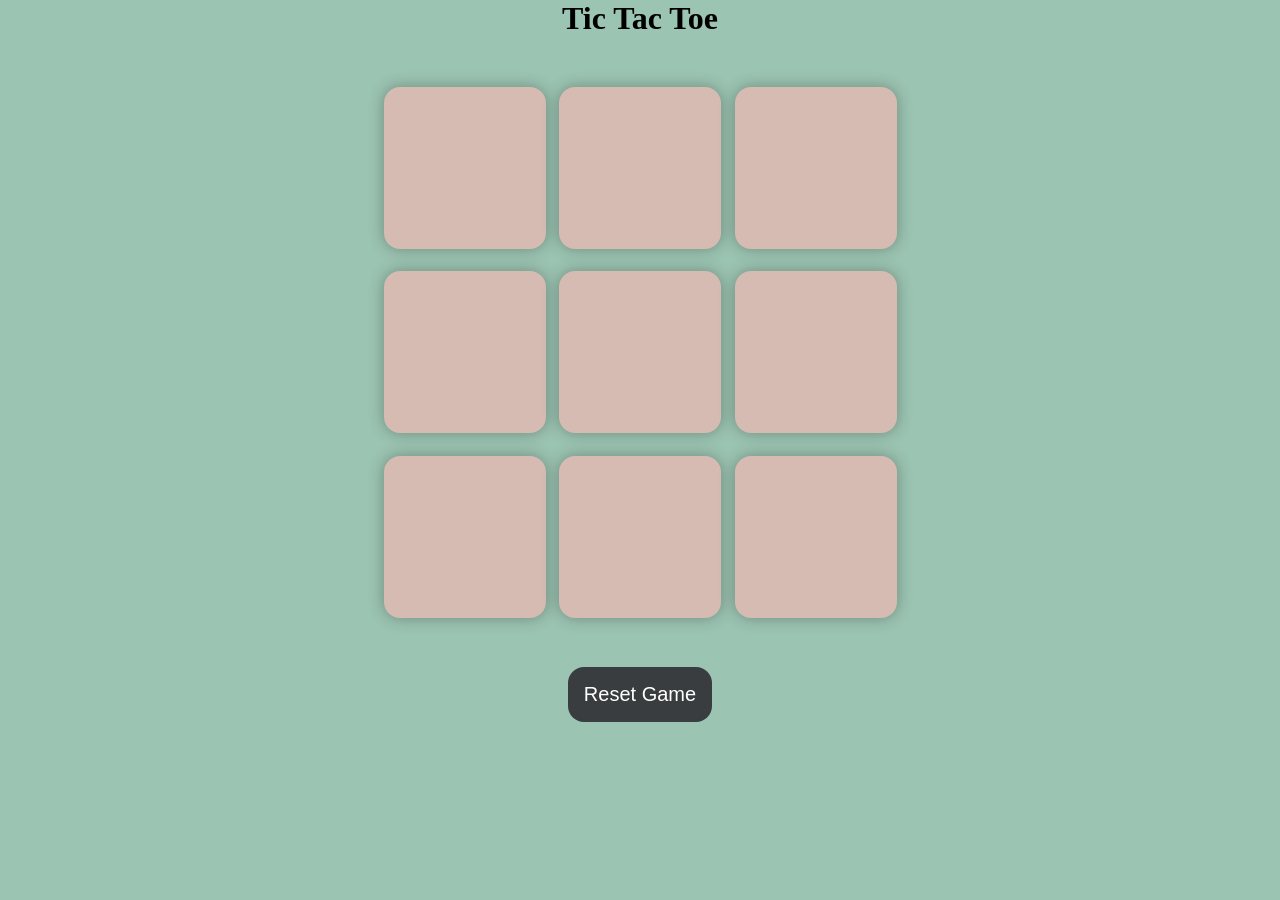
<file: 10 TicTacToe Game/index.html>
<!DOCTYPE html>
<html lang="en">
<head>
    <meta charset="UTF-8">
    <meta name="viewport" content="width=device-width, initial-scale=1.0">
    <title>Tic Tac Toe Game</title>
    <link rel="stylesheet" href="style.css">
</head>
<body>
    <div class="msg-container hide">
        <p id="msg">Winner</p>
        <button id="new-btn">New Game</button>
    </div>
    <main>
        <h1>Tic Tac Toe</h1>
        <div class="container">
            <div class="game">
                <button class="box normal-box"></button>
                <button class="box normal-box"></button>
                <button class="box normal-box"></button>
                <button class="box normal-box"></button>
                <button class="box normal-box"></button>
                <button class="box normal-box"></button>
                <button class="box normal-box"></button>
                <button class="box normal-box"></button>
                <button class="box normal-box"></button>
            </div>
        </div>
        <button id="reset-btn">Reset Game</button>
    </main>
    <script src="script.js"></script>
</body>
</html>
</file>
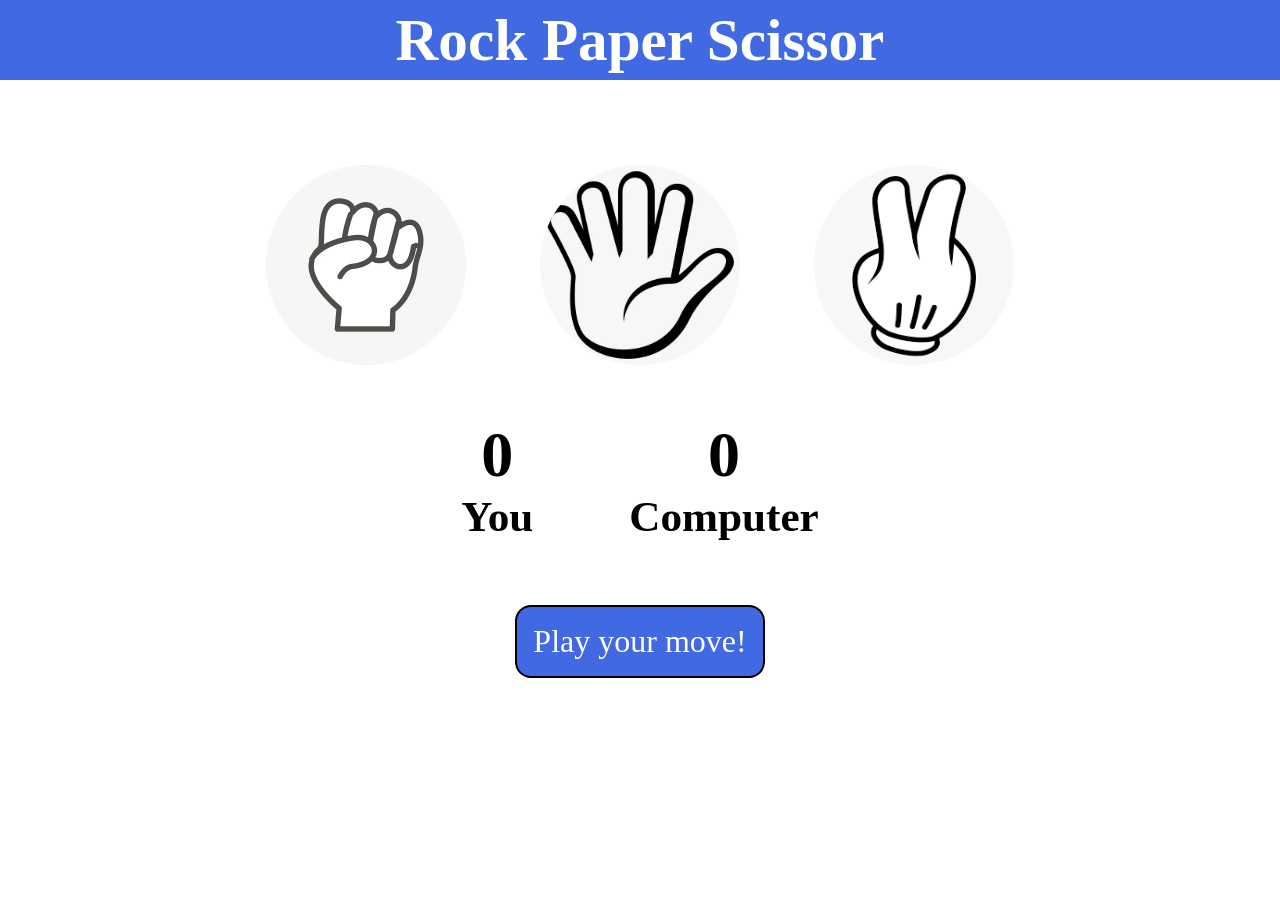
<file: 11 RSP Game/index.html>
<!DOCTYPE html>
<html lang="en">
<head>
    <meta charset="UTF-8">
    <meta name="viewport" content="width=device-width, initial-scale=1.0">
    <title>Rock Paper Scissor</title>
    <link rel="stylesheet" href="style.css">
</head>
<body>
    <h1>Rock Paper Scissor</h1>
    <div class="choices">
        <div class="choice" id="rock"><img src="images/rock.jpg" alt="Rock"></div>
        <div class="choice" id="paper"><img src="images/paper.jpg" alt="Paper"></div>
        <div class="choice" id="scissor"><img src="images/scissor.jpg" alt="Scissor"></div>
    </div>

    <div class="score-board">
        <div class="score">
            <p id="user-score">0</p>
            <p>You</p>
        </div>
        <div class="score">
            <p id="comp-score">0</p>
            <p>Computer</p>
        </div>
    </div>

    <div class="msg-container">
        <p id="msg">Play your move!</p>
    </div>

    <script src="script.js"></script>
</body>
</html>
</file>
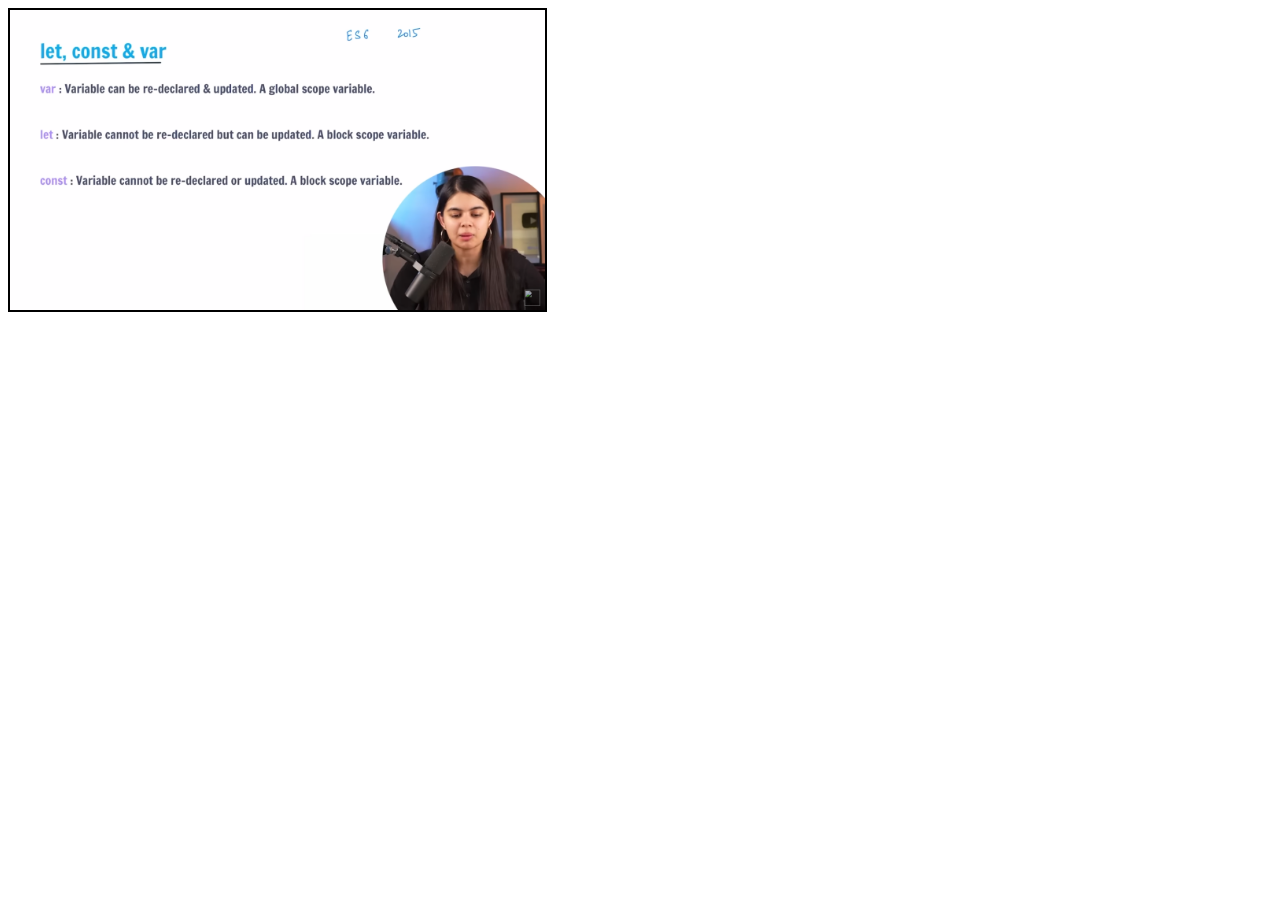
<file: 2 Variable/index.html>
<!DOCTYPE html>
<html lang="en">
<head>
    <meta charset="UTF-8">
    <meta name="viewport" content="width=device-width, initial-scale=1.0">
    <title>Title</title>
</head>
<body>
    <img src="let,const,var.png" height="300px" style="border: 2px solid black;">
</body>
<script src="variable.js".js"></script>
</html>
</file>
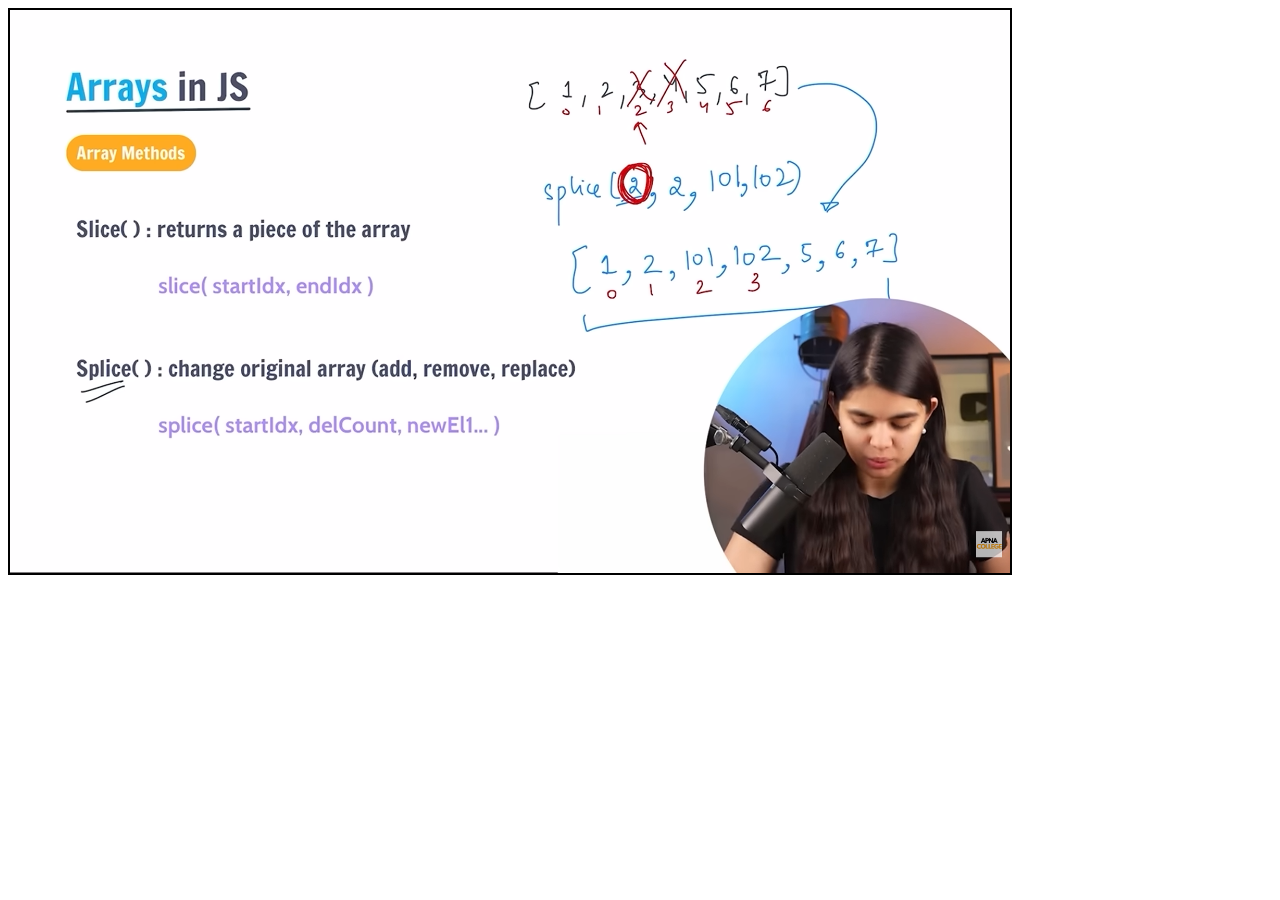
<file: 5 Arrays/index.html>
<!DOCTYPE html>
<html lang="en">
<head>
    <meta charset="UTF-8">
    <meta name="viewport" content="width=device-width, initial-scale=1.0">
    <title>Arrays</title>
</head>
<body>
    <img src="Slice_splice.png" width="1000px" style="border: 2px solid black;">
    <script src="script.js"></script>
</body>
</html>
</file>
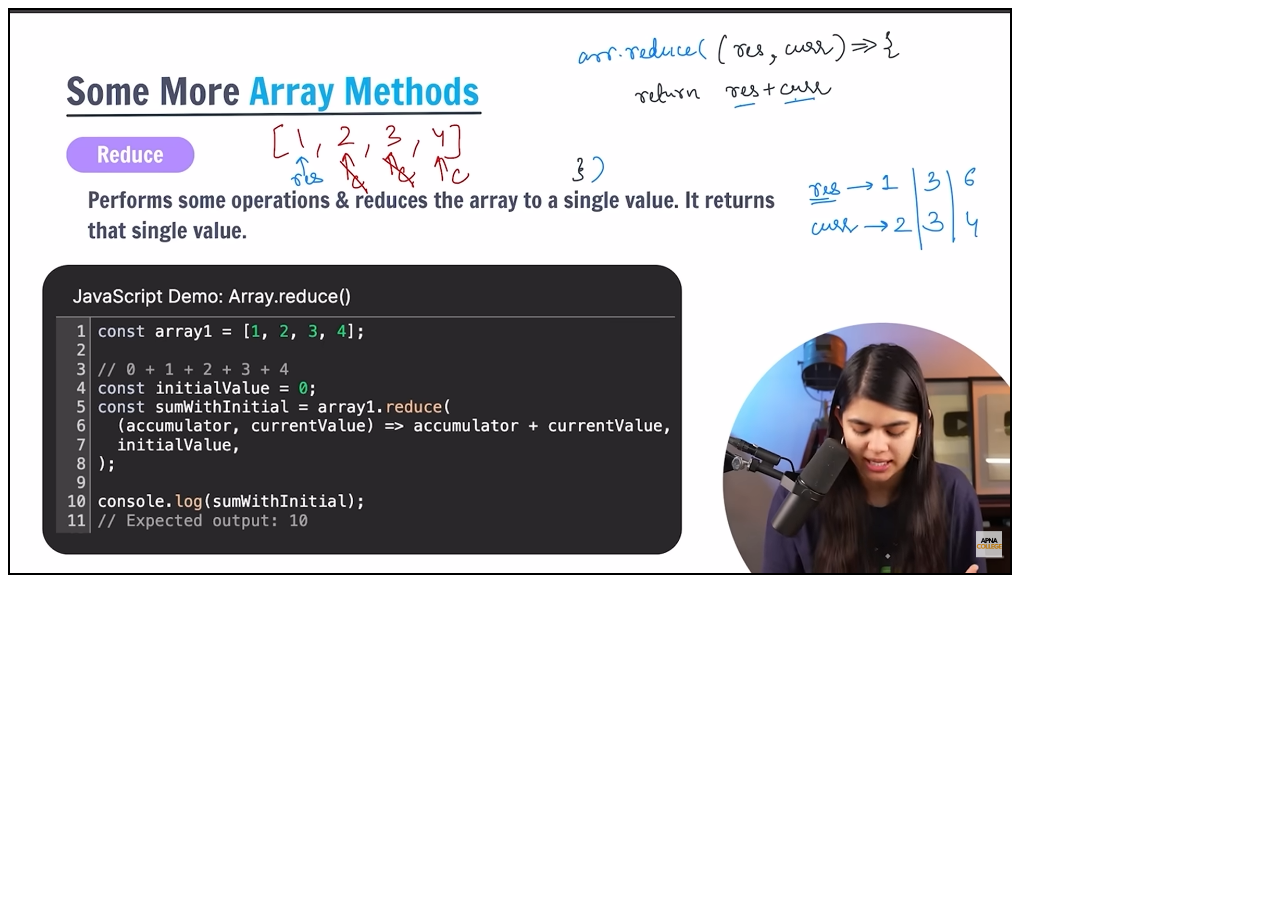
<file: 6 Functions/index.html>
<!DOCTYPE html>
<html lang="en">
<head>
    <meta charset="UTF-8">
    <meta name="viewport" content="width=device-width, initial-scale=1.0">
    <title>Functions</title>
</head>
<body>
    <img src="reduce.png" width="1000px" style="border: 2px solid black;">
    <script src="script.js"></script>
</body>
</html>
</file>
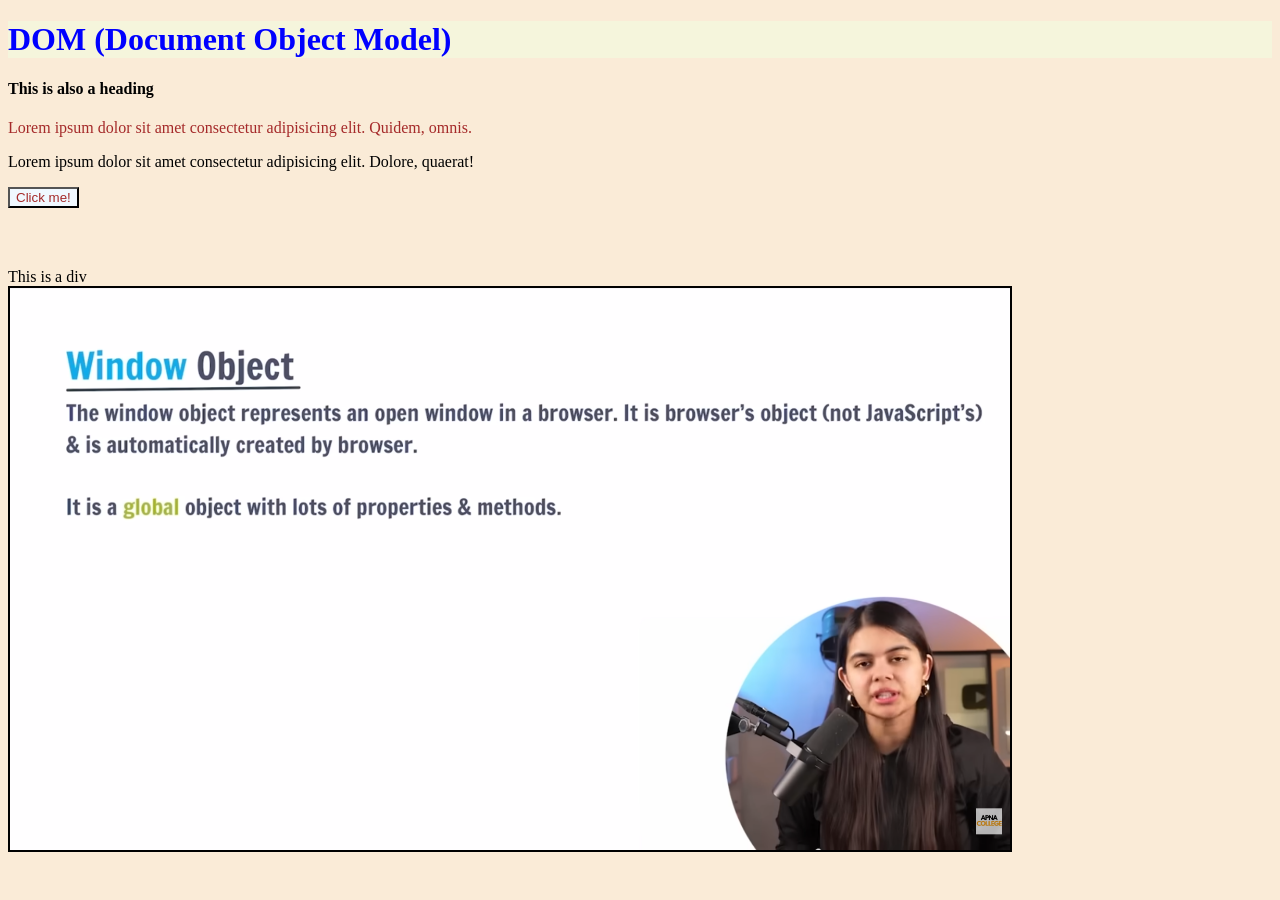
<file: 7 DOM (Part-1)/index.html>
<!DOCTYPE html>
<html lang="en">
<head>
    <meta charset="UTF-8">
    <meta name="viewport" content="width=device-width, initial-scale=1.0">
    <title>DOM</title>
    <link rel="stylesheet" href="style.css">
</head>
<body>
    <h1 id="heading">DOM (Document Object Model)</h1>
    <h4>This is also a heading</h4>
    <p class="brown">Lorem ipsum dolor sit amet consectetur adipisicing elit. Quidem, omnis.</p>
    <p>Lorem ipsum dolor sit amet consectetur adipisicing elit. Dolore, quaerat!</p>
    <button class="brown">Click me!</button>
    <h3 style="visibility: hidden;">This is a small heading</h3>
    <div>
        <h2><i>Fruits</i></h2>
        <ul>
            <li>Apple</li>
            <li>Mango</li>
            <li>Litchi</li>
        </ul>
    </div>
    <script src="script.js"></script>
    <img src="window.png" width="1000px" style="border: 2px solid black; display: block;">
</body>
</html>
</file>
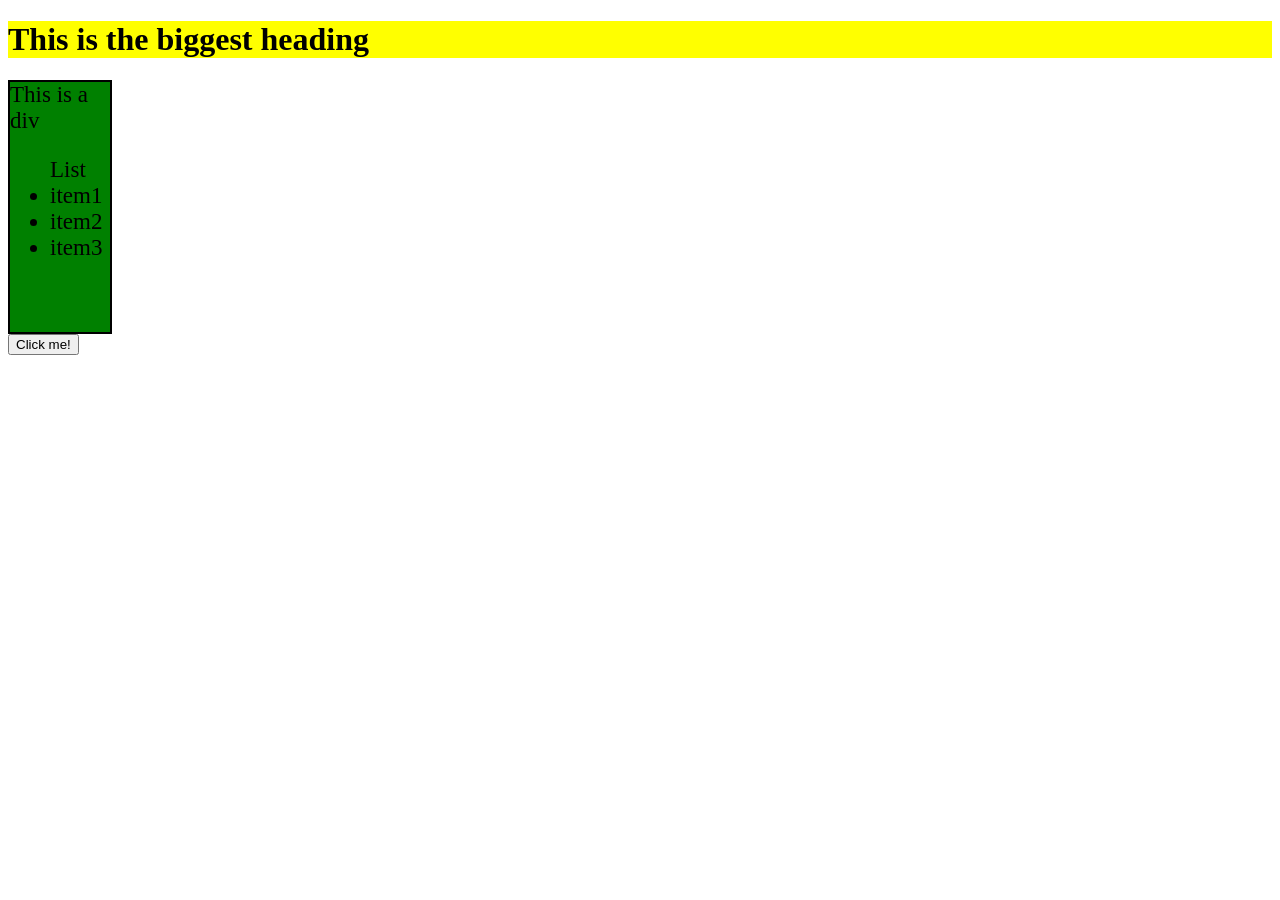
<file: 8 DOM (Part-2)/index.html>
<!DOCTYPE html>
<html lang="en">
<head>
    <meta charset="UTF-8">
    <meta name="viewport" content="width=device-width, initial-scale=1.0">
    <title>DOM (Part-2)</title>
    <link rel="stylesheet" href="style.css">
</head>
<body>
    <div id="box" name="JSdiv" style="background-color: crimson;">
        This is a div
        <ul>List
            <li>item1</li>
            <li>item2</li>
            <li>item3</li>
        </ul>
    </div>
    <p class="para">This is a simple line</p>
    <script src="script.js"></script>
</body>
</html>
</file>
<file: 10 TicTacToe Game/style.css>
* {
    margin: 0;
    padding: 0;
    text-align: center;
}

body {
    background-color: #9CC4B2;
}

.container {
    height: 70vh;
    display: flex;
    justify-content: center;
    align-items: center;
}

.game {
    height: 60vmin;
    width: 60vmin;
    display: flex;
    justify-content: center;
    align-items: center;
    flex-wrap: wrap;
    gap: 1.5vmin;
}

.box:hover {
    transform: scale(1.05);
}

.box {
    height: 18vmin;
    width: 18vmin;
    border-radius: 1rem;
    border: none;
    box-shadow: 0 0 1rem rgba(0, 0, 0, 0.3);
    font-size: 8vmin;
    color: #E76D83;
}

.normal-box {
    background-color: #D5BBB1;
}

.Obox {
    background-color: #008000;
}

.Xbox {
    background-color: #CA2530;
}

#reset-btn {
    padding: 1rem;
    font-size: 1.25rem;
    background-color: #393D3F;
    color: white;
    border-radius: 1rem;
    border: none;
}

#reset-btn:hover {
    cursor: pointer;
    transform: scale(1.05);
}

#new-btn {
    padding: 1rem;
    font-size: 1.25rem;
    background-color: #393D3F;
    color: white;
    border-radius: 1rem;
    border: none;
}

#new-btn:hover {
    cursor: pointer;
    transform: scale(1.05);
}

#msg {
    color: #393D3F;
    font-size: 5vmin;
}

.msg-container {
    height: 100vmin;
    display: flex;
    justify-content: center;
    align-items: center;
    flex-direction: column;
    gap: 4rem;
}

.hide {
    display: none;
}
</file>
<file: 11 RSP Game/style.css>
* {
    margin: 0;
    padding: 0;
    text-align: center;
}

h1 {
    background-color: royalblue;
    color: white;
    height: 5rem;
    line-height: 5rem;
    font-size: 3.7rem;
}

.choice {
    height: 210px;
    width: 210px;
    display: flex;
    justify-content: center;
    align-items: center;
    border-radius: 50%;
}

.choice:hover {
    cursor: pointer;
    background-color: black;
}

img {
    height: 200px;
    width: 200px;
    border-radius: 50%;
}

.choices {
    display: flex;
    justify-content: center;
    align-items: center;
    gap: 4rem;
    margin-top: 5rem;
}

.score-board {
    margin-top: 3rem;
    display: flex;
    justify-content: center;
    align-items: center;
    gap: 6rem;
    font-size: 2.7rem;
    font-weight: 550;
}

#user-score, #comp-score {
    font-size: 4rem;
}

#msg {
    margin-top: 4rem;
    background-color: royalblue;
    color: white;
    display: inline-block;
    font-size: 2rem;
    padding: 1rem;
    border-radius: 1rem;
    border: 2px solid black;
}
</file>
<file: 7 DOM (Part-1)/style.css>
h1 {
    color: blue;
    background-color: beige;
}

body {
    background-color: antiquewhite;
}

button {
    background-color: aliceblue;
}

.brown {
    color: brown;
}
</file>
<file: 8 DOM (Part-2)/style.css>
#box {
    height: 250px;
    width: 100px;
    border: 2px solid black;
    background-color: aquamarine;
}
</file>
